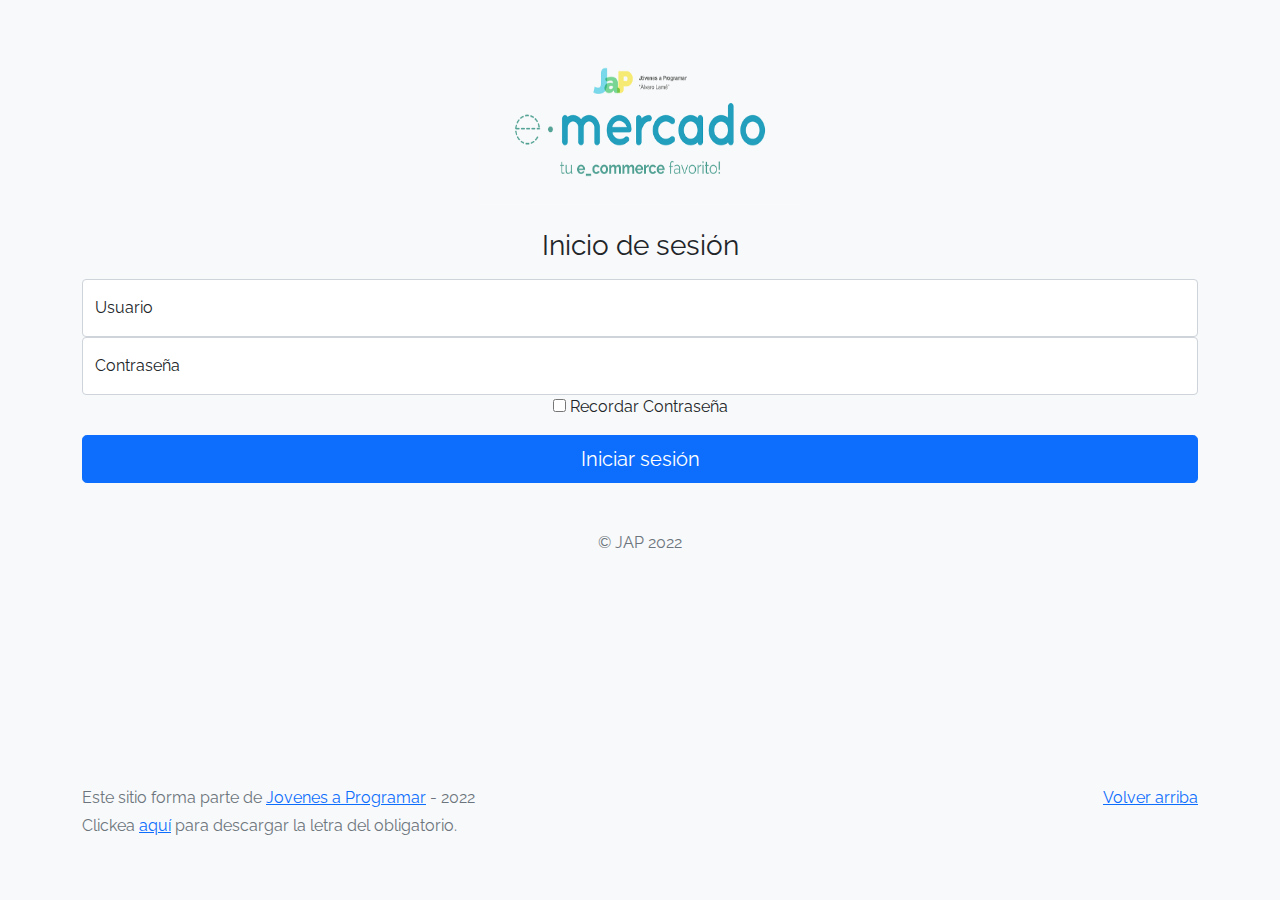
<file: index.html>
<!DOCTYPE html>
<html lang="es">

<head>
  <meta http-equiv="Content-Type" content="text/html; charset=UTF-8">
  <meta name="viewport" content="width=device-width, initial-scale=1, shrink-to-fit=no">
  <title>eMercado - Todo lo que busques está aquí</title>

  <link href="https://fonts.googleapis.com/css?family=Raleway:300,300i,400,400i,700,700i,900,900i" rel="stylesheet">
  <link href="css/bootstrap.min.css" rel="stylesheet">
  <link href="css/styles.css" rel="stylesheet">
  <style>
    body {
      background-color: rgb(248, 249, 250);
    }
  </style>
</head>

<body>
  <main class="mt-5">

    <div class="container">
      <form>

        <body >

          <main class="form-signin text-center">
            <form>
              <img class="mb-4" src="img/login.png" alt="" width="322" height="157">
              <h1 class="h3 mb-3 fw-normal">Inicio de sesión</h1>

              <div class="form-floating">
                <input type="email" class="form-control"  id="loginUsuario" placeholder="email@ejemplo.com">
                <label>Usuario</label>
              </div>
              <div class="form-floating">
                <input type="password" class="form-control" id="loginContraseña" placeholder="Contraseña">
                <label>Contraseña</label>
              </div>

              <div class="checkbox mb-3">
                <label>
                  <input type="checkbox" value="recordar"> Recordar Contraseña
                </label>
              </div>
              <button class="w-100 btn btn-lg btn-primary" id="iniciarSesion" type="button">Iniciar sesión</button>
              <p class="mt-5 mb-3 text-muted">© JAP 2022</p>
            </form>
          </main>





        </body>

      </form>

    </div>
  </main>
  <footer class="text-muted">
    <div class="container">
      <p class="float-end">
        <a href="#">Volver arriba</a>
      </p>
      <p>Este sitio forma parte de <a href="https://jovenesaprogramar.edu.uy/" target="_blank">Jovenes a Programar</a> -
        2022</p>
      <p>Clickea <a target="_blank" href="Letra.pdf">aquí</a> para descargar la letra del obligatorio.</p>
    </div>
  </footer>
  <script src="js/login.js"></script>
</body>

</html>
</file>
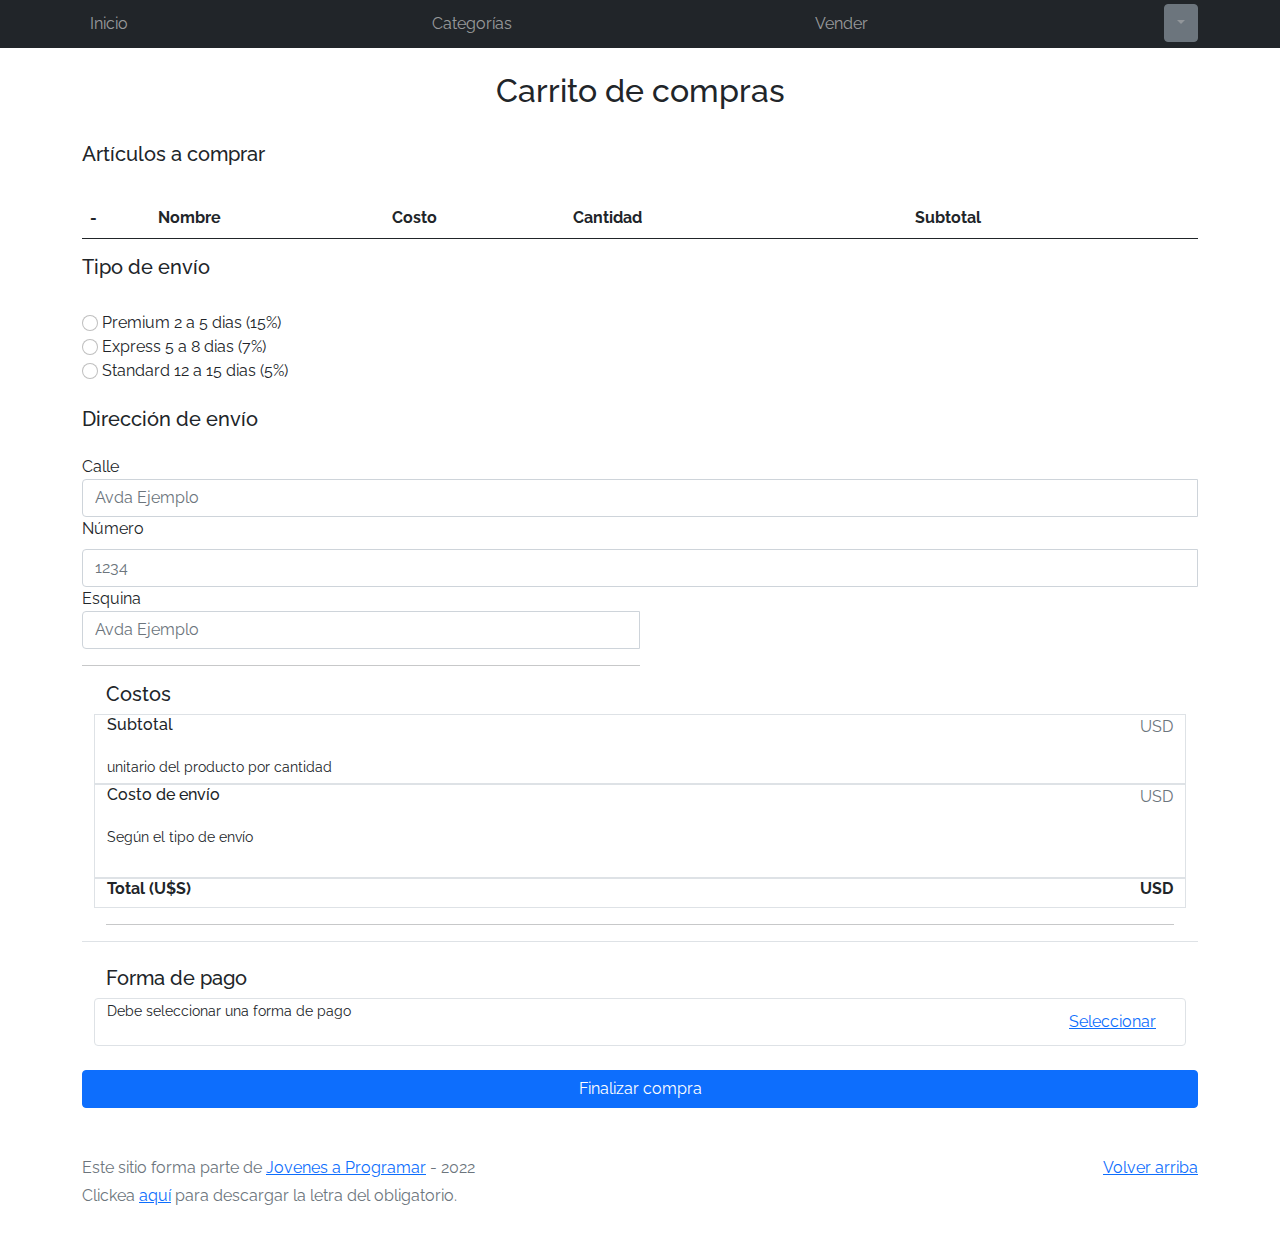
<file: cart.html>
<!DOCTYPE html>
<html lang="es">

<head>
  <meta http-equiv="Content-Type" content="text/html; charset=UTF-8">
  <meta name="viewport" content="width=device-width, initial-scale=1, shrink-to-fit=no">
  <title>eMercado - Todo lo que busques está aquí</title>
  <link href="https://fonts.googleapis.com/css?family=Raleway:300,300i,400,400i,700,700i,900,900i" rel="stylesheet">
  <link href="css/bootstrap.min.css" rel="stylesheet">
  <link href="css/font-awesome.min.css" rel="stylesheet">
  <link href="css/styles.css" rel="stylesheet">
</head>

<body>
  <nav class="navbar navbar-expand-lg navbar-dark bg-dark p-1">
    <div class="container">
      <button class="navbar-toggler" type="button" data-bs-toggle="collapse" data-bs-target="#navbarNav"
        aria-controls="navbarNav" aria-expanded="false" aria-label="Toggle navigation">
        <span class="navbar-toggler-icon"></span>
      </button>
      <div class="collapse navbar-collapse" id="navbarNav">
        <ul class="navbar-nav w-100 justify-content-between">
          <li class="nav-item">
            <a class="nav-link" href="portada.html">Inicio</a>
          </li>
          <li class="nav-item">
            <a class="nav-link" href="categories.html">Categorías</a>
          </li>
          <li class="nav-item">
            <a class="nav-link" href="sell.html">Vender</a>
          </li>
          <div class="dropdown">
            <button class="btn btn-secondary dropdown-toggle" type="button" id="userName" data-bs-toggle="dropdown"
              aria-expanded="false">

            </button>
            <ul class="dropdown-menu" aria-labelledby="dropdownMenuButton1">
              <li><a class="dropdown-item" href="cart.html">Mi carrito </a></li>
              <li><a class="dropdown-item" id="perfil" >Mi perfil</a></li>
              <li><a class="dropdown-item" id="cerrarSesion">Cerrar sesión</a></li>
            </ul>
          </div>
          </li>
        </ul>
      </div>
    </div>
  </nav>
  <main>
    <div class="container text-center"><br>
      <h2 class="">Carrito de compras</h2><br>
    </div>

    <div class="container">
      <h5>Artículos a comprar</h5><br>
      <table class="table">
        <thead>
          <tr>
            <th scope="col">-</th>
            <th scope="col">Nombre</th>
            <th scope="col">Costo</th>
            <th scope="col">Cantidad</th>
            <th scope="col" class="moneda"></th>
            <th scope="col">Subtotal</th>
            <th scope="col"></th>
          </tr>
        </thead>
        <tbody id="bodyTabla">
          <!--  <tr>
            <th scope="row">1</th>
            <td>Mark</td>
            <td>Otto</td>
            <td>@mdo</td>
            <td>@mdo</td>
          </tr>                   Ejemplo de tabla de bootstrap para llenar campos con JS-->
        </tbody>
      </table>
          <div id="alertas"></div> <!-- para poner las alertas -->
    </div>
  </div>
    <div class="container">
    <h5>Tipo de envío</h5><br>
      <form class="needs-validation" novalidate id="tipoenvio">
        <div class="form-group  has-validation">
    <input class="form-check-input" type="radio" name="tipodeenvio"  id="premium" value="premium" required>
      Premium 2 a 5 dias (15%) <br>
    <input class="form-check-input" type="radio" name="tipodeenvio" id="express" value="express"> 
     Express 5 a 8 dias (7%) <br>
    <input class="form-check-input" type="radio" name="tipodeenvio"  id="standard" value="standard"> 
    Standard 12 a 15 dias (5%)
      </div>
  </form>
    <br>
  </div>
  <div class="container">
    <h5>Dirección de envío</h5>
    <form action="#" method="get" id="formulario" class="row mt-4  needs-validation" novalidate>
      <div class="form-row">
        <label for="inputcalle">Calle</label>
        <div class="form-group col-md-6 input-group has-validation">
         
          <input type="text" id="calle" class="form-control" name="envio" placeholder="Avda Ejemplo" required>
          <div class="invalid-feedback">
            El campo no puede estar vacio
          </div>
          <div class="valid-feedback">
             Ok
          </div>
        </div>
        <div>
          <label for="inputnumero" class="form-label">Número</label>
        <div class="form-group col-md-6 input-group has-validation">
          <input type="text" id="numero" class="form-control" name="envio" placeholder="1234" required>
          <div class="invalid-feedback">
            El campo no puede estar vacio
          </div>
          <div class="valid-feedback">
             Ok
          </div>
        </div>

      </div>
      <div class="form-group col-md-6">
        <label for="inputnumero">Esquina</label>
        <div class="form-group col-md-6 input-group has-validation">
        <input type="text" class="form-control" placeholder="Avda Ejemplo" required><br>
        <div class="invalid-feedback">
          El campo no puede estar vacio
        </div>
        <div class="valid-feedback">
           Ok
        </div>
      </div>

    </form>
    <hr>
  </div>
  <div class="container">
    <h5>Costos</h5>

    <div class="row border">
      <div class="col">
        <div class="d-flex w-100 justify-content-between">
          <h6 class="mb-1">Subtotal</h6>
          <p id="subtotal" class="text-muted">USD</p>
        </div>
        <p class="mb-1"><small> unitario del producto por cantidad</small><br></p>
      </div>
    </div>
    <div class="row border">
      <div class="col">
        <div class="d-flex w-100 justify-content-between">
          <h6 class="mb-1">Costo de envío</h6>
          <p id="envio" class="text-muted">USD</p>
        </div>
        <p class="mb-1"><small>Según el tipo de envío</small></p><br>
      </div>
    </div>
    <div class="row border">
      <div class="col">
        <div class="d-flex w-100 justify-content-between">
          <h6 class="mb-1"><b>Total (U$S)</b></h6>
          <h6 id="totaltotal" class="text"><b>USD</b><br></h6>
        </div>


      </div>
    </div>
    <hr>


  </div>



    <div class="container border-top" id="infoPago">
      <br>
      <h5>Forma de pago</h5>
      <div class="row border rounded">
        <div class="col">
          <button type="button" class="m-1 btn btn-link float-end"
          data-bs-toggle="modal" data-bs-target="#metodopago">Seleccionar</button>
          <p class="mb-1" id="seleccionar"><small>Debe seleccionar una forma de pago</small></p>
        </div>
      </div>
      <br>

      <div class="modal fade" tabindex="-1" role="dialog" id="metodopago">
        <div class="modal-dialog" role="document">
          <div class="modal-content">
            <div class="modal-header">
              <h5 class="modal-title">Formas de pago</h5>
            </div>
            <div class="modal-body">
              <div class="container">
                <div class="custom-control custom-radio border-top">
                  <input id="tarjeta" name="ship" type="radio" class="custom-control-input" checked="true" >
                  <strong><label class="custom-control-label" for="tarjeta">Tarjeta de crédito</label></strong>
                  <form>
                    <div class="row">
                      <div class="col-6 col-sm-6">
                        <label for="recipient-name" class="col-form-label">Número de tarjeta</label>
                        <input  required type="text" class="form-control" id="numeroTarjeta">
                      </div>
                      <div class="col-6 col-sm-3">
                        <label for="recipient-name" class="col-form-label">Cod. seg</label>
                        <input required type="text" class="form-control" id="codigo">
                      </div>
                    </div>
                    <div class="col-6 col-sm-3">
                      <label for="recipient-name" class="col-form-label">Vencimiento (MM/AA)</label>
                      <input required type="text" class="form-control" id="vencimiento">
                    </div>
                  </form>
                </div>
                <br>
                <div class="custom-control custom-radio border-top">
                  <input  id="transferencia" name="ship" type="radio" class="custom-control-input" >
                  <strong><label class="custom-control-label" for="transferencia">Transferencia
                      Bancaria</label></strong>
                </div>
                <div class="row">
                  <div class="col-6 col-sm-6">
                    <label for="recipient-name" class="col-form-label" >Número de cuenta</label>
                    <input required type="text" class="form-control" id="numeroCuenta1">
                  </div>
                </div>
              </div>
            </div>
            <div class="modal-footer">
              <button type="button" id="closeModal" class="btn btn-primary" data-bs-dismiss="modal">Cerrar</button>
            </div>
          </div>
        </div>

       

      </div>
    </div>
 
      <div class="d-grid gap-2">
        <button form="formulario"  class="btn btn-primary" id="finalizar" type="submit">Finalizar compra</button>
        
      </div>
  

    
    



  




  </main>
  <footer class="text-muted">
    <div class="container">
      <p class="float-end">
        <a href="#">Volver arriba</a>
      </p>
      <p>Este sitio forma parte de <a href="https://jovenesaprogramar.edu.uy/" target="_blank">Jovenes a Programar</a> -
        2022</p>
      <p>Clickea <a target="_blank" href="Letra.pdf">aquí</a> para descargar la letra del obligatorio.</p>
    </div>
  </footer>
  <div id="spinner-wrapper">
    <div class="lds-ring">
      <div></div>
      <div></div>
      <div></div>
      <div></div>
    </div>
  </div>
  <script src="js/bootstrap.bundle.min.js"></script>
  <script src="js/init.js"></script>
  <script src="js/cart.js"></script>
</body>

</html>
</file>
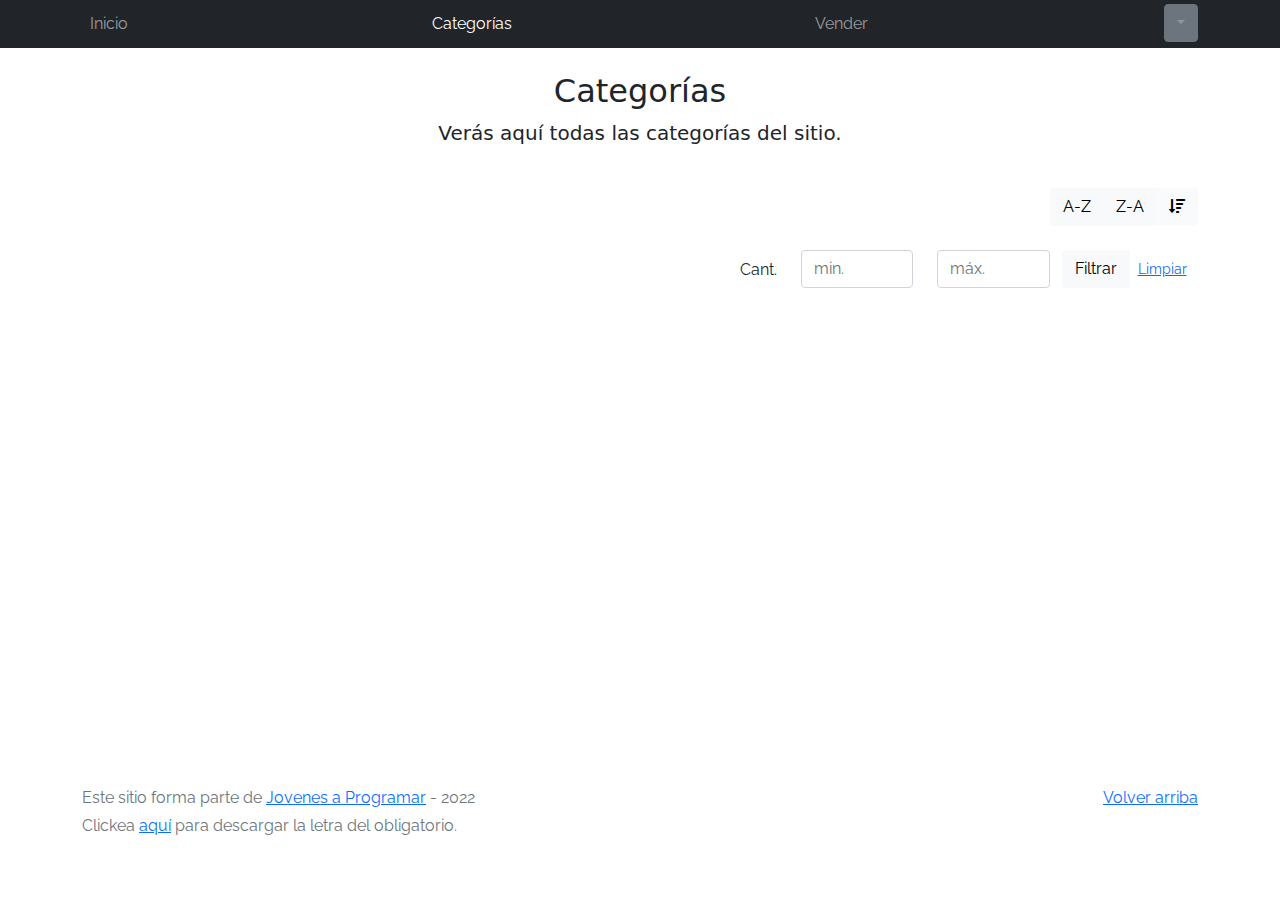
<file: categories.html>
<!DOCTYPE html>
<html lang="es">

<head>
  <meta http-equiv="Content-Type" content="text/html; charset=UTF-8">
  <meta name="viewport" content="width=device-width, initial-scale=1, shrink-to-fit=no">
  <title>eMercado - Todo lo que busques está aquí</title>

  <link href="https://fonts.googleapis.com/css?family=Raleway:300,300i,400,400i,700,700i,900,900i" rel="stylesheet">
  <link href="css/font-awesome.min.css" rel="stylesheet">
  <link href="css/bootstrap.min.css" rel="stylesheet">
  <link href="css/styles.css" rel="stylesheet">
</head>

<body>
  <nav class="navbar navbar-expand-lg navbar-dark bg-dark p-1">
    <div class="container">
      <button class="navbar-toggler" type="button" data-bs-toggle="collapse" data-bs-target="#navbarNav"
        aria-controls="navbarNav" aria-expanded="false" aria-label="Toggle navigation">
        <span class="navbar-toggler-icon"></span>
      </button>
      <div class="collapse navbar-collapse" id="navbarNav">
        <ul class="navbar-nav w-100 justify-content-between">
          <li class="nav-item">
            <a class="nav-link" href="portada.html">Inicio</a>
          </li>
          <li class="nav-item">
            <a class="nav-link active" href="categories.html">Categorías</a>
          </li>
          <li class="nav-item">
            <a class="nav-link" href="sell.html">Vender</a>
          </li>
          <li class="nav-item">
            <div class="dropdown" >
              <button class="btn btn-secondary dropdown-toggle" type="button"id="userName"  data-bs-toggle="dropdown" aria-expanded="false">
                
              </button>
              <ul class="dropdown-menu" aria-labelledby="dropdownMenuButton1">
                <li><a class="dropdown-item" href="cart.html">Mi carrito </a></li>
                <li><a class="dropdown-item" id="perfil" href="my-profile.html"  >Mi perfil</a></li>
                <li><a class="dropdown-item" id="cerrarSesion">Cerrar sesión</a></li>
              </ul>
            </div>
          </li>
        </ul>
      </div>
    </div>
  </nav>
  <main class="pb-5">
    <div class="text-center p-4">
      <h2>Categorías</h2>
      <p class="lead">Verás aquí todas las categorías del sitio.</p>
    </div>
    <div class="container">
      <div class="row">
        <div class="col text-end">
          <div class="btn-group btn-group-toggle mb-4" data-bs-toggle="buttons">
            <input type="radio" class="btn-check" name="options" id="sortAsc">
            <label class="btn btn-light" for="sortAsc">A-Z</label>
            <input type="radio" class="btn-check" name="options" id="sortDesc">
            <label class="btn btn-light" for="sortDesc">Z-A</label>
            <input type="radio" class="btn-check" name="options" id="sortByCount" checked>
            <label class="btn btn-light" for="sortByCount"><i class="fas fa-sort-amount-down mr-1"></i></label>
          </div>
        </div>
      </div>
      <div class="row">
        <div class="col-lg-6 offset-lg-6 col-md-12 mb-1 container">
          <div class="row container p-0 m-0">
            <div class="col">
              <p class="font-weight-normal text-end my-2">Cant.</p>
            </div>
            <div class="col">
              <input class="form-control" type="number" placeholder="min." id="rangeFilterCountMin">
            </div>
            <div class="col">
              <input class="form-control" type="number" placeholder="máx." id="rangeFilterCountMax">
            </div>
            <div class="col-3 p-0">
              <div class="btn-group" role="group">
                <button class="btn btn-light btn-block" id="rangeFilterCount">Filtrar</button>
                <button class="btn btn-link btn-sm" id="clearRangeFilter">Limpiar</button>
              </div>
            </div>
          </div>
        </div>
      </div>
      <div class="row">
        <div class="list-group" id="cat-list-container">
        </div>
      </div>
    </div>
  </main>
  <footer class="text-muted">
    <div class="container">
      <p class="float-end">
        <a href="#">Volver arriba</a>
      </p>
      <p>Este sitio forma parte de <a href="https://jovenesaprogramar.edu.uy/" target="_blank">Jovenes a Programar</a> -
        2022</p>
      <p>Clickea <a target="_blank" href="Letra.pdf">aquí</a> para descargar la letra del obligatorio.</p>
    </div>
  </footer>
  <div id="spinner-wrapper">
    <div class="lds-ring">
      <div></div>
      <div></div>
      <div></div>
      <div></div>
    </div>
  </div>
  <script src="js/bootstrap.bundle.min.js"></script>
  <script src="js/init.js"></script>
  <script src="js/categories.js"></script>
</body>

</html>
</file>
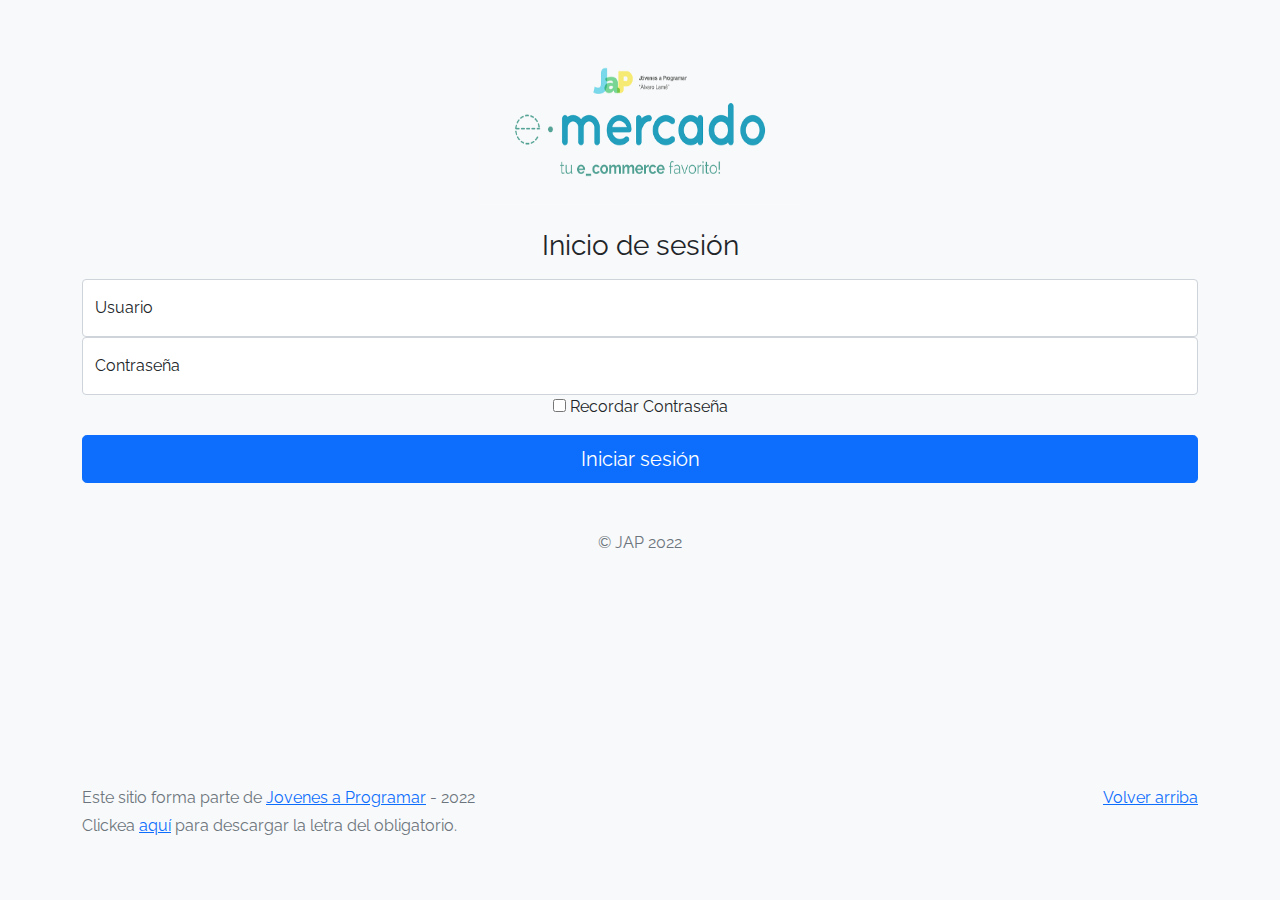
<file: my-profile.html>
<!DOCTYPE html>
<html lang="es">

<head>
  <meta http-equiv="Content-Type" content="text/html; charset=UTF-8">
  <meta name="viewport" content="width=device-width, initial-scale=1, shrink-to-fit=no">
  <title>eMercado - Todo lo que busques está aquí</title>
  <link href="https://fonts.googleapis.com/css?family=Raleway:300,300i,400,400i,700,700i,900,900i" rel="stylesheet">
  <link href="css/bootstrap.min.css" rel="stylesheet">
  <link href="css/styles.css" rel="stylesheet">
  <style>
    .bd-placeholder-img {
      font-size: 1.125rem;
      text-anchor: middle;
      -webkit-user-select: none;
      -moz-user-select: none;
      -ms-user-select: none;
      user-select: none;
    }

    @media (min-width: 768px) {
      .bd-placeholder-img-lg {
        font-size: 3.5rem;
      }
    }
  </style>
</head>

<body>
  <nav class="navbar navbar-expand-lg navbar-dark bg-dark p-1">
    <div class="container">
      <button class="navbar-toggler" type="button" data-bs-toggle="collapse" data-bs-target="#navbarNav"
        aria-controls="navbarNav" aria-expanded="false" aria-label="Toggle navigation">
        <span class="navbar-toggler-icon"></span>
      </button>
      <div class="collapse navbar-collapse" id="navbarNav">
        <ul class="navbar-nav w-100 justify-content-between">
          <li class="nav-item">
            <a class="nav-link" href="portada.html">Inicio</a>
          </li>
          <li class="nav-item">
            <a class="nav-link" href="categories.html">Categorías</a>
          </li>
          <li class="nav-item">
            <a class="nav-link" href="sell.html">Vender</a>
          </li>
          <div class="dropdown">
            <button class="btn btn-secondary dropdown-toggle" type="button" id="userName" data-bs-toggle="dropdown"
              aria-expanded="false">

            </button>
            <ul class="dropdown-menu" aria-labelledby="dropdownMenuButton1">
              <li><a class="dropdown-item" href="cart.html">Mi carrito </a></li>
              <li><a class="dropdown-item" id="perfil" href="my-profile.html" >Mi perfil</a></li>
              <li><a class="dropdown-item" id="cerrarSesion">Cerrar sesión</a></li>
            </ul>
          </div>
          </li>
        </ul>
      </div>
    </div>
  </nav>
  <main>
    <div id="perfilTodo" class="container">
      
    </div>    
  </main>
  <footer class="text-muted">
    <div class="container">
      <p class="float-end">
        <a href="#">Volver arriba</a>
      </p>
      <p>Este sitio forma parte de <a href="https://jovenesaprogramar.edu.uy/" target="_blank">Jovenes a Programar</a> -
        2022</p>
      <p>Clickea <a target="_blank" href="Letra.pdf">aquí</a> para descargar la letra del obligatorio.</p>
    </div>
  </footer>
  <script src="js/bootstrap.bundle.min.js"></script>
  <script src="js/init.js"></script>
  <script src="js/my-profile.js"></script>
</body>

</html>
</file>
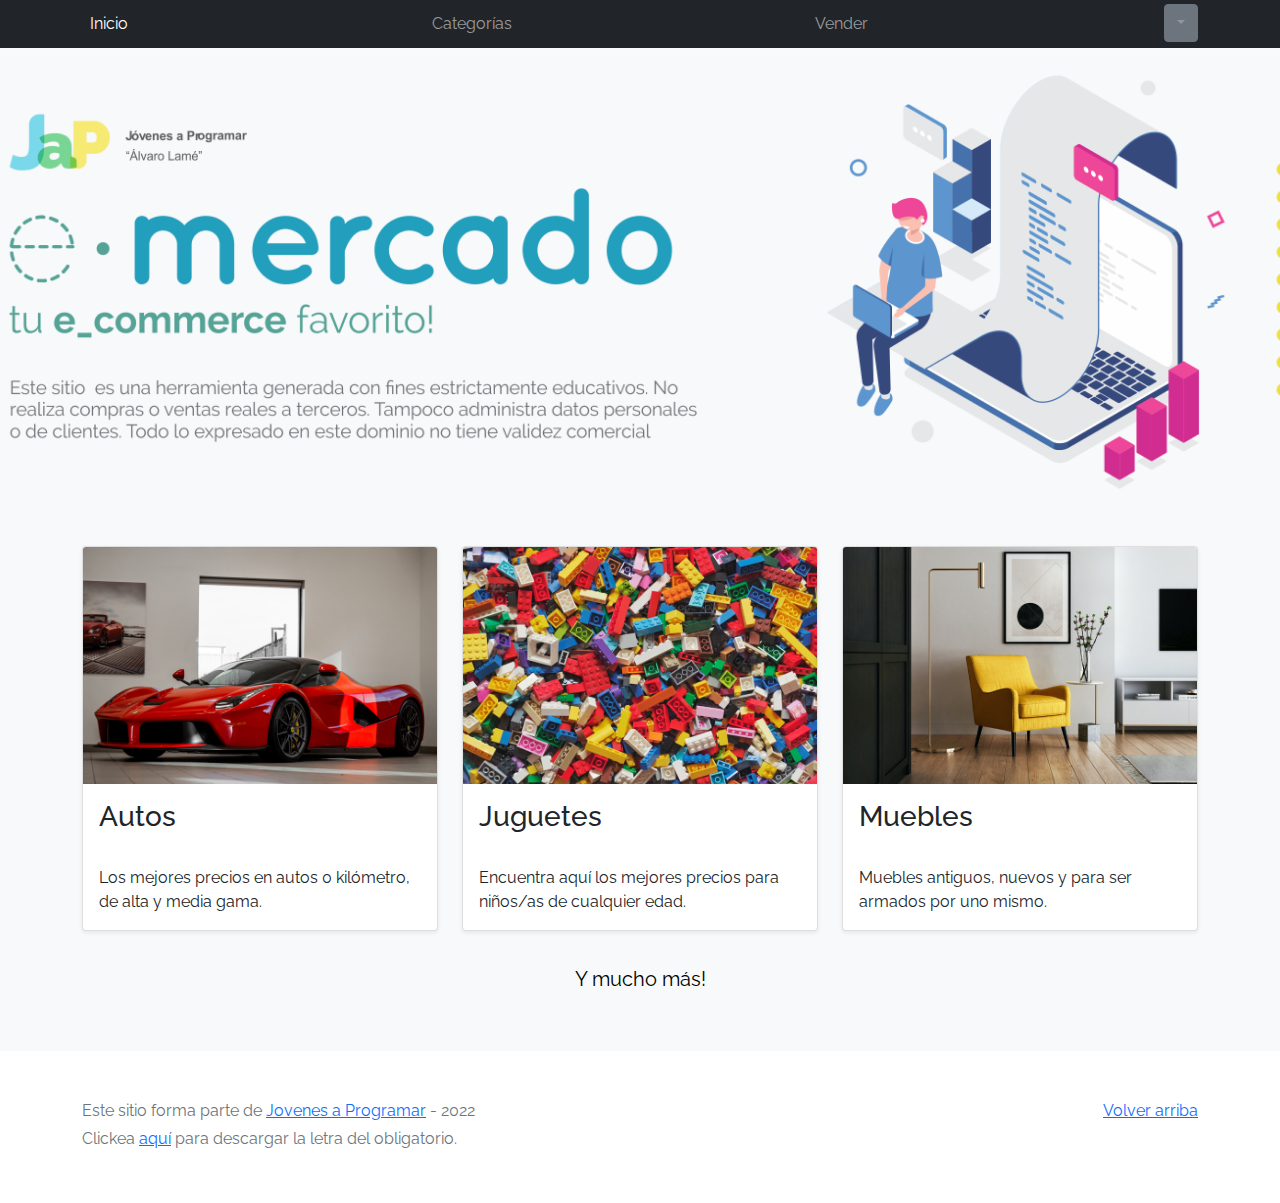
<file: portada.html>
<!DOCTYPE html>
<html lang="es">

<head>
  <meta http-equiv="Content-Type" content="text/html; charset=UTF-8">
  <meta name="viewport" content="width=device-width, initial-scale=1, shrink-to-fit=no">
  <title>eMercado - Todo lo que busques está aquí</title>

  <link href="https://fonts.googleapis.com/css?family=Raleway:300,300i,400,400i,700,700i,900,900i" rel="stylesheet">
  <link href="css/bootstrap.min.css" rel="stylesheet">
  <link href="css/styles.css" rel="stylesheet">
</head>

<body>
  <nav class="navbar navbar-expand-lg navbar-dark bg-dark p-1">
    <div class="container">
      <button class="navbar-toggler" type="button" data-bs-toggle="collapse" data-bs-target="#navbarNav"
        aria-controls="navbarNav" aria-expanded="false" aria-label="Toggle navigation">
        <span class="navbar-toggler-icon"></span>
      </button>
      <div class="collapse navbar-collapse" id="navbarNav">
        <ul class="navbar-nav w-100 justify-content-between">
          <li class="nav-item">
            <a class="nav-link active" href="portada.html">Inicio</a>
          </li>
          <li class="nav-item">
            <a class="nav-link" href="categories.html">Categorías</a>
          </li>
          <li class="nav-item">
            <a class="nav-link" href="sell.html">Vender</a>
          </li>
          <li class="nav-item">
            <div class="dropdown" >
              <button class="btn btn-secondary dropdown-toggle" type="button"id="userName"  data-bs-toggle="dropdown" aria-expanded="false">
                
              </button>
              <ul class="dropdown-menu" aria-labelledby="dropdownMenuButton1">
                <li><a class="dropdown-item" href="cart.html">Mi carrito </a></li>
                <li><a class="dropdown-item" id="perfil" href="my-profile.html" >Mi perfil</a></li>
                <li><a class="dropdown-item" id="cerrarSesion">Cerrar sesión</a></li>
              </ul>
            </div>
          </li>
        </ul>
      </div>
    </div>
  </nav>
  <main>
    <div class="jumbotron text-center"></div>
    <div class="album py-5 bg-light">
      <div class="container">
        <div class="row">
          <div class="col-md-4">
            <div class="card mb-4 shadow-sm custom-card cursor-active" id="autos">
              <img class="bd-placeholder-img card-img-top" src="img/cars_index.jpg"
                alt="Imgagen representativa de la categoría 'Autos'">
              <h3 class="m-3">Autos</h3>
              <div class="card-body">
                <p class="card-text">Los mejores precios en autos 0 kilómetro, de alta y media gama.</p>
              </div>
            </div>
          </div>
          <div class="col-md-4">
            <div class="card mb-4 shadow-sm custom-card cursor-active" id="juguetes">
              <img class="bd-placeholder-img card-img-top" src="img/toys_index.jpg"
                alt="Imgagen representativa de la categoría 'Juguetes'">
              <h3 class="m-3">Juguetes</h3>
              <div class="card-body">
                <p class="card-text">Encuentra aquí los mejores precios para niños/as de cualquier edad.</p>
              </div>
            </div>
          </div>
          <div class="col-md-4">
            <div class="card mb-4 shadow-sm custom-card cursor-active" id="muebles">
              <img class="bd-placeholder-img card-img-top" src="img/furniture_index.jpg"
                alt="Imgagen representativa de la categoría 'Muebles'">
              <h3 class="m-3">Muebles</h3>
              <div class="card-body">
                <p class="card-text">Muebles antiguos, nuevos y para ser armados por uno mismo.</p>
              </div>
            </div>
          </div>
        </div>
        <div class="row">
          <a class="btn btn-light btn-lg btn-block" href="categories.html">Y mucho más!</a>
        </div>
      </div>
    </div>
  </main>
  <footer class="text-muted">
    <div class="container">
      <p class="float-end">
        <a href="#">Volver arriba</a>
      </p>
      <p>Este sitio forma parte de <a href="https://jovenesaprogramar.edu.uy/" target="_blank">Jovenes a Programar</a> -
        2022</p>
      <p>Clickea <a target="_blank" href="Letra.pdf">aquí</a> para descargar la letra del obligatorio.</p>
    </div>
  </footer>
  <script src="js/bootstrap.bundle.min.js"></script>
  <script src="js/index.js"></script>
  <script src="js/init.js"></script>
</body>

</html>
</file>
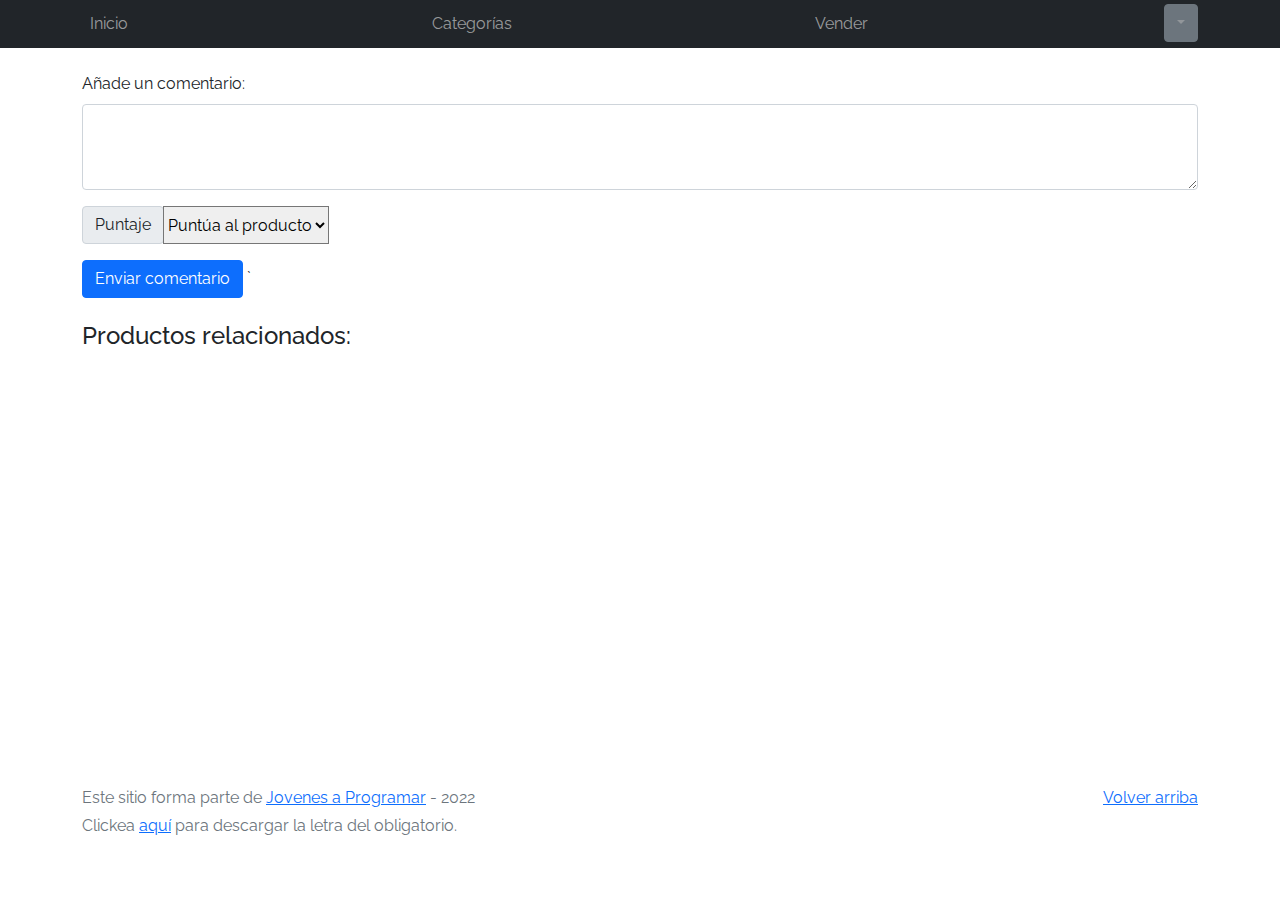
<file: product-info.html>
<!DOCTYPE html>
<html lang="es">

<head>
  <meta  http-equiv="Content-Type" content="text/html; charset=UTF-8">
  <meta name="viewport" content="width=device-width, initial-scale=1, shrink-to-fit=no">
  <title>eMercado - Todo lo que busques está aquí</title>

  <link href="https://fonts.googleapis.com/css?family=Raleway:300,300i,400,400i,700,700i,900,900i" rel="stylesheet">
  <link href="css/font-awesome.min.css" rel="stylesheet">
  <link href="css/bootstrap.min.css" rel="stylesheet">
  <link href="css/styles.css" rel="stylesheet">
</head>

<body>
  <nav class="navbar navbar-expand-lg navbar-dark bg-dark p-1">
    <div class="container">
      <button class="navbar-toggler" type="button" data-bs-toggle="collapse" data-bs-target="#navbarNav"
        aria-controls="navbarNav" aria-expanded="false" aria-label="Toggle navigation">
        <span class="navbar-toggler-icon"></span>
      </button>
      <div class="collapse navbar-collapse" id="navbarNav">
        <ul class="navbar-nav w-100 justify-content-between">
          <li class="nav-item">
            <a class="nav-link" href="portada.html">Inicio</a>
          </li>
          <li class="nav-item">
            <a class="nav-link" href="categories.html">Categorías</a>
          </li>
          <li class="nav-item">
            <a class="nav-link" href="sell.html">Vender</a>
          </li>
          <div class="dropdown" >
            <button class="btn btn-secondary dropdown-toggle" type="button"id="userName"  data-bs-toggle="dropdown" aria-expanded="false">
              
            </button>
            <ul class="dropdown-menu" aria-labelledby="dropdownMenuButton1">
              <li><a class="dropdown-item" href="cart.html">Mi carrito </a></li>
              <li><a class="dropdown-item" id="perfil" href="my-profile.html" >Mi perfil</a></li>
              <li><a class="dropdown-item" id="cerrarSesion">Cerrar sesión</a></li>
            </ul>
          </div>
         
        </ul>
      </div>
    </div>
  </nav>
  <main>
    <div id="info-producto" class="container">
    </div>

    <div class="container text-center">
      <div id="img-producto" class="row align-items-start">
      </div>
    </div>

    <div id="comentarios" class="container">

    </div>
    <div id="comentarios-nuevos" class="container">
      <br>
      <div class="mb-3">
        <label for="exampleFo>rmControlTextarea1" class="form-label">Añade un comentario:</label>
        <textarea class="form-control" id="anadeComentario" id="exampleFormControlTextarea1" rows="3"></textarea>
      </div>
      <div class="input-group mb-3">
        <div class="input-group-prepend">
          <label class="input-group-text" for="inputGroupSelect01">Puntaje</label>
        </div>
        <select class="custom-select  required" id="inputGroupSelect01">
          <option value="0" selected disabled="disabled">Puntúa al producto</option>
          <option value="1">1</option>
          <option value="2">2</option>
          <option value="3">3</option>
          <option value="4">4</option>
          <option value="5">5</option>
        </select>
      </div>
      <button type="button" class="btn btn-primary" id="enviarComentario">Enviar comentario</button>
      `<br><br>
      <div id="info-pRel" class="container">
        <h4>Productos relacionados:</h4>
      </div>

    </div>
  </main>
  <footer class="text-muted">
    <div class="container">
      <p class="float-end">
        <a href="#">Volver arriba</a>
      </p>
      <p>Este sitio forma parte de <a href="https://jovenesaprogramar.edu.uy/" target="_blank">Jovenes a Programar</a> -
        2022</p>
      <p>Clickea <a target="_blank" href="Letra.pdf">aquí</a> para descargar la letra del obligatorio.</p>
    </div>
  </footer>
  <div id="spinner-wrapper">
    <div class="lds-ring">
      <div></div>
      <div></div>
      <div></div>
      <div></div>
    </div>
  </div>


  <link rel="stylesheet" href="https://cdnjs.cloudflare.com/ajax/libs/font-awesome/4.7.0/css/font-awesome.min.css">
  <style>
    .checked {
      color: orange;
    }
  </style>
  </head>

  <body>






    <script src="js/bootstrap.bundle.min.js"></script>
    <script src="js/init.js"></script>
    <script src="js/product-info.js"></script>







  </body>




</html>
</file>
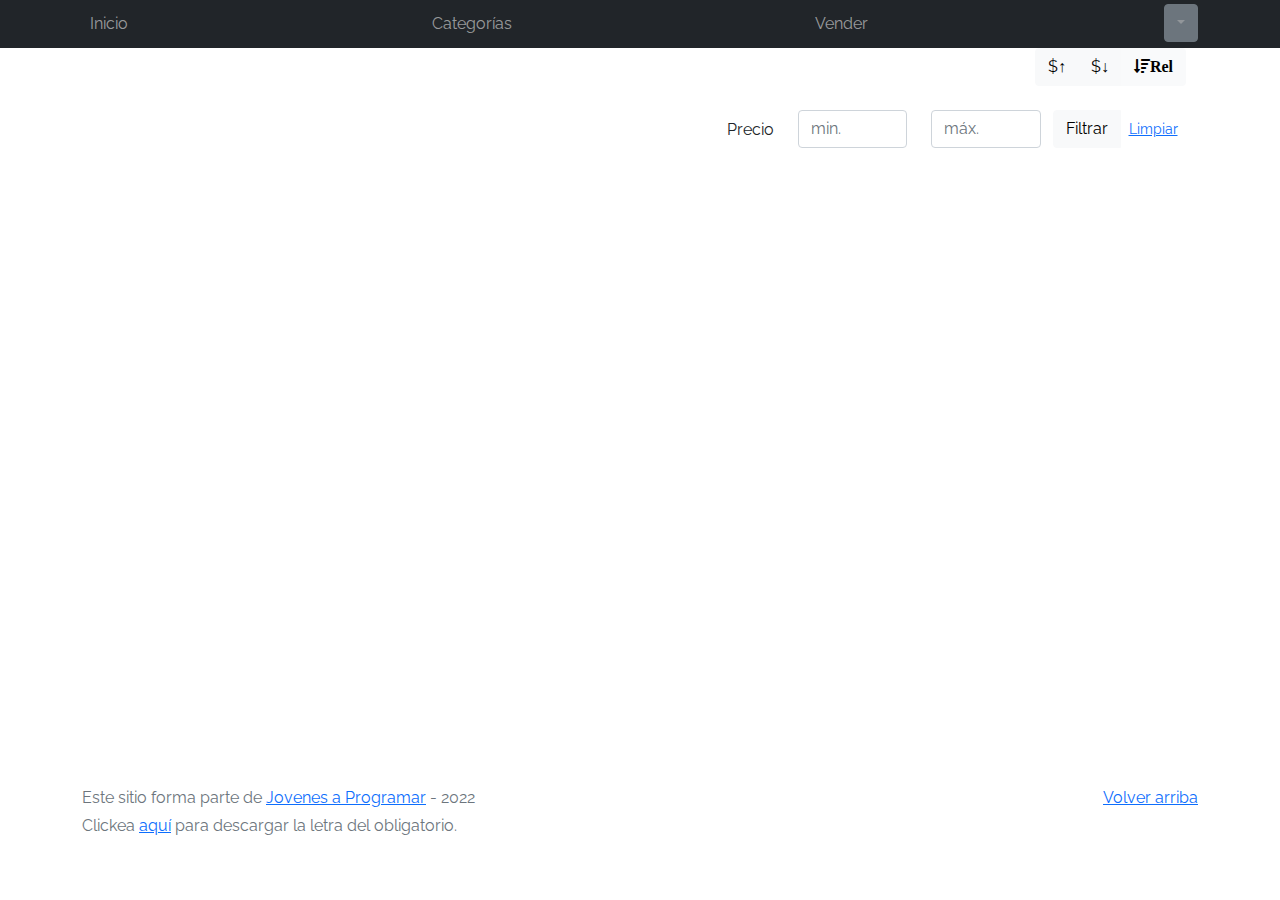
<file: products.html>
<!DOCTYPE html>
<html lang="es">

<head>
  <meta http-equiv="Content-Type" content="text/html; charset=UTF-8">
  <meta name="viewport" content="width=device-width, initial-scale=1, shrink-to-fit=no">
  <title>eMercado - Todo lo que busques está aquí</title>

  <link href="https://fonts.googleapis.com/css?family=Raleway:300,300i,400,400i,700,700i,900,900i" rel="stylesheet">
  <link href="css/font-awesome.min.css" rel="stylesheet">
  <link href="css/bootstrap.min.css" rel="stylesheet">
  <link href="css/styles.css" rel="stylesheet">
</head>

<body>
  <nav class="navbar navbar-expand-lg navbar-dark bg-dark p-1">
    <div class="container">
      <button class="navbar-toggler" type="button" data-bs-toggle="collapse" data-bs-target="#navbarNav"
        aria-controls="navbarNav" aria-expanded="false" aria-label="Toggle navigation">
        <span class="navbar-toggler-icon"></span>
      </button>
      <div class="collapse navbar-collapse" id="navbarNav">
        <ul class="navbar-nav w-100 justify-content-between">
          <li class="nav-item">
            <a class="nav-link" href="portada.html">Inicio</a>
          </li>
          <li class="nav-item">
            <a class="nav-link" href="categories.html">Categorías</a>
          </li>
          <li class="nav-item">
            <a class="nav-link" href="sell.html">Vender</a>
          </li>
          <li class="nav-item">
            <div class="dropdown" >
              <button class="btn btn-secondary dropdown-toggle" type="button"id="userName"  data-bs-toggle="dropdown" aria-expanded="false">
                
              </button>
              <ul class="dropdown-menu" aria-labelledby="dropdownMenuButton1">
                <li><a class="dropdown-item" href="cart.html">Mi carrito </a></li>
                <li><a class="dropdown-item" id="perfil" href="my-profile.html" >Mi perfil</a></li>
                <li><a class="dropdown-item" id="cerrarSesion">Cerrar sesión</a></li>
              </ul>
            </div>
          </li>
        </ul>
      </div>
    </div>
  </nav>
  <main class="pb-5 container">
    <div class="container">
      <div class="row">
        <div class="col text-end">
          <div class="btn-group btn-group-toggle mb-4" data-bs-toggle="buttons">
            <input type="radio" class="btn-check" name="options" id="sortAsc">
            <label class="btn btn-light" for="sortAsc" id="precioAsc">$↑</label>
            <input type="radio" class="btn-check" name="options" id="sortDesc">
            <label class="btn btn-light" for="sortDesc" id="precioDesc">$↓</label>
            <input type="radio" class="btn-check" name="options" id="sortByCount" checked>
            <label class="btn btn-light" id="relboton" for="sortByCount"><i class="fas fa-sort-amount-down mr-1">Rel</i></label>
          </div>
        </div>
      </div>  
      <div class="row">
        <div class="col-lg-6 offset-lg-6 col-md-12 mb-1 container">
          <div class="row container p-0 m-0">
            <div class="col">
              <p class="font-weight-normal text-end my-2">Precio</p>
            </div>
            <div class="col">
              <input class="form-control" type="number" placeholder="min." id="rangeFilterPrecioMin">
            </div>
            <div class="col">
              <input class="form-control" type="number" placeholder="máx." id="rangeFilterPrecioMax">
            </div>
            <div class="col-3 p-0">
              <div class="btn-group" role="group">
                <button class="btn btn-light btn-block" id="rangeFilter">Filtrar</button>
                <button class="btn btn-link btn-sm" id="clearRangeFilter">Limpiar</button>
              </div>
            </div>
          </div>
        </div>
      </div>
    <div class="container">
      <div class="list-group" id="productos-list">
      </div>
    </div>
  </main>
  <footer class="text-muted">
    <div class="container">
      <p class="float-end">
        <a href="#">Volver arriba</a>
      </p>
      <p>Este sitio forma parte de <a href="https://jovenesaprogramar.edu.uy/" target="_blank">Jovenes a Programar</a> -
        2022</p>
      <p>Clickea <a target="_blank" href="Letra.pdf">aquí</a> para descargar la letra del obligatorio.</p>
    </div>
  </footer>
  <div id="spinner-wrapper">
    <div class="lds-ring">
      <div></div>
      <div></div>
      <div></div>
      <div></div>
    </div>
  </div>
  <script src="js/bootstrap.bundle.min.js"></script>
  <script src="js/init.js"></script>
  <script src="js/products.js"></script>
</body>

</html>
</file>
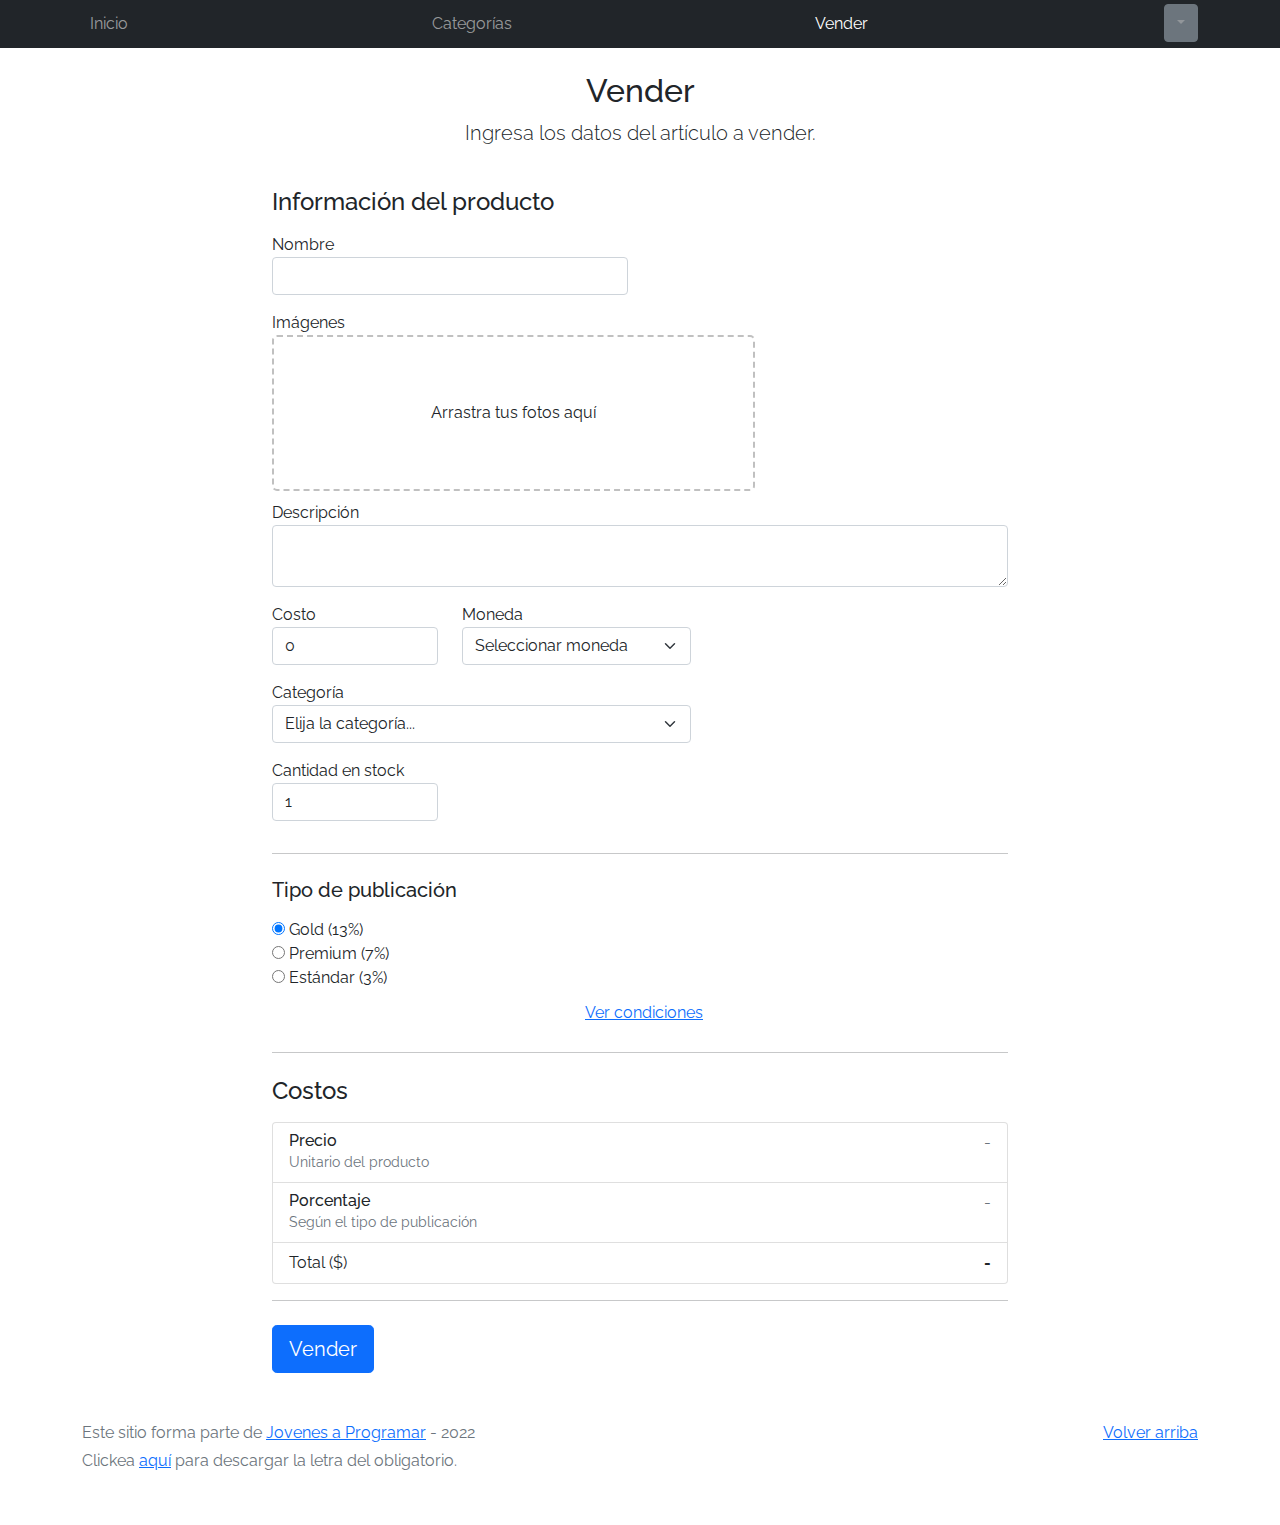
<file: sell.html>
<!DOCTYPE html>
<html lang="es">

<head>
  <meta http-equiv="Content-Type" content="text/html; charset=UTF-8">
  <meta name="viewport" content="width=device-width, initial-scale=1, shrink-to-fit=no">
  <title>eMercado - Todo lo que busques está aquí</title>
  <link href="https://fonts.googleapis.com/css?family=Raleway:300,300i,400,400i,700,700i,900,900i" rel="stylesheet">
  <link href="css/bootstrap.min.css" rel="stylesheet">
  <link href="css/dropzone.css" rel="stylesheet">
  <link href="css/styles.css" rel="stylesheet">
</head>

<body>
  <nav class="navbar navbar-expand-lg navbar-dark bg-dark p-1">
    <div class="container">
      <button class="navbar-toggler" type="button" data-bs-toggle="collapse" data-bs-target="#navbarNav"
        aria-controls="navbarNav" aria-expanded="false" aria-label="Toggle navigation">
        <span class="navbar-toggler-icon"></span>
      </button>
      <div class="collapse navbar-collapse" id="navbarNav">
        <ul class="navbar-nav w-100 justify-content-between">
          <li class="nav-item">
            <a class="nav-link" href="portada.html">Inicio</a>
          </li>
          <li class="nav-item">
            <a class="nav-link" href="categories.html">Categorías</a>
          </li>
          <li class="nav-item">
            <a class="nav-link active" href="sell.html">Vender</a>
          </li>
          <li class="nav-item">
            <div class="dropdown" >
              <button class="btn btn-secondary dropdown-toggle" type="button"id="userName"  data-bs-toggle="dropdown" aria-expanded="false">
                
              </button>
              <ul class="dropdown-menu" aria-labelledby="dropdownMenuButton1">
                <li><a class="dropdown-item" href="cart.html">Mi carrito </a></li>
                <li><a class="dropdown-item" id="perfil" href="my-profile.html">Mi perfil</a></li>
                <li><a class="dropdown-item" id="cerrarSesion">Cerrar sesión</a></li>
              </ul>
            </div>
          </li>
        </ul>
      </div>
    </div>
  </nav>
  <div class="container">
    <div class="text-center p-4">
      <h2>Vender</h2>
      <p class="lead">Ingresa los datos del artículo a vender.</p>
    </div>
    <div class="row justify-content-md-center">
      <div class="col-md-8 order-md-1">
        <h4 class="mb-3">Información del producto</h4>
        <form class="needs-validation" id="sell-info">
          <div class="row">
            <div class="col-md-6 mb-3">
              <label for="productName">Nombre</label>
              <input type="text" class="form-control" id="productName" value="" name="productName">
              <div class="invalid-feedback">
                Ingresa un nombre
              </div>
            </div>
          </div>
          <div class="row">
            <div class="col-md-8 order-md-1">
              <label>Imágenes</label>
              <div class="needsclick dz-clickable" id="file-upload">
                <div class="dz-message needsclick">
                  Arrastra tus fotos aquí<br>
                </div>
              </div>
            </div>
          </div>
          <div class="row">
            <div class="col-md-12 mb-3">
              <label for="productDescription">Descripción</label>
              <textarea name="productDescription" class="form-control" id="productDescription"></textarea>
            </div>
          </div>
          <div class="row">
            <div class="col-md-3 mb-3">
              <label for="productCostInput">Costo</label>
              <input type="number" name="productCostInput" class="form-control" id="productCostInput" placeholder="" required="" value="0"
                min="0">
              <div class="invalid-feedback">
                El costo debe ser mayor que 0.
              </div>
            </div>
            <div class="col-md-4 mb-3">
              <label for="productCurrency">Moneda</label>
              <select name="productCurrency" class="form-select custom-select d-block w-100" id="productCurrency" required>
                <option value="" hidden selected>Seleccionar moneda</option>
                <option>Pesos Uruguayos (UYU)</option>
                <option>Dólares (USD)</option>
              </select>
              <div class="invalid-feedback">
                Ingresa una categoría válida.
              </div>
            </div>
          </div>
          <div class="row">
            <div class="col-md-7 mb-3">
              <label for="productCategory">Categoría</label>
              <select name="productCategory" class="custom-select form-select d-block w-100" id="productCategory">
                <option value="">Elija la categoría...</option>
                <option>Autos</option>
                <option>Juguetes</option>
                <option>Muebles</option>
                <option>Herramientas</option>
                <option>Computadoras</option>
                <option>Vestimenta</option>
              </select>
              <div class="invalid-feedback">
                Por favor ingresa una categoría válida.
              </div>
            </div>
          </div>
          <div class="row">
            <div class="col-md-3 mb-3">
              <label for="productCountInput">Cantidad en stock</label>
              <input type="number" name="productCountInput" class="form-control" id="productCountInput"  required value="1"
                min="0">
              <div class="invalid-feedback">
                La cantidad es requerida.
              </div>
            </div>
          </div>
          <hr class="mb-4">
          <h5 class="mb-3">Tipo de publicación</h5>
          <div class="d-block my-3">
            <div class="custom-control custom-radio">
              <input id="goldradio" name="publicationType" type="radio" class="custom-control-input" checked=""
                required="">
              <label class="custom-control-label" for="goldradio">Gold (13%)</label>
            </div>
            <div class="custom-control custom-radio">
              <input id="premiumradio" name="publicationType" type="radio" class="custom-control-input" required="">
              <label class="custom-control-label" for="premiumradio">Premium (7%)</label>
            </div>
            <div class="custom-control custom-radio">
              <input id="standardradio" name="publicationType" type="radio" class="custom-control-input" required="">
              <label class="custom-control-label" for="standardradio">Estándar (3%)</label>
            </div>
            <div class="row">
              <button type="button" class="m-1 btn btn-link" data-bs-toggle="modal"
                data-bs-target="#contidionsModal">Ver
                condiciones</button>
            </div>
          </div>
          <hr class="mb-4">
          <h4 class="mb-3">Costos</h4>
          <ul class="list-group mb-3">
            <li class="list-group-item d-flex justify-content-between lh-condensed">
              <div>
                <h6 class="my-0">Precio</h6>
                <small class="text-muted">Unitario del producto</small>
              </div>
              <span class="text-muted" id="productCostText">-</span>
            </li>
            <li class="list-group-item d-flex justify-content-between lh-condensed">
              <div>
                <h6 class="my-0">Porcentaje</h6>
                <small class="text-muted">Según el tipo de publicación</small>
              </div>
              <span class="text-muted" id="comissionText">-</span>
            </li>
            <li class="list-group-item d-flex justify-content-between">
              <span>Total ($)</span>
              <strong id="totalCostText">-</strong>
            </li>
          </ul>
          <hr class="mb-4">
          <button class="btn btn-primary btn-lg" type="submit">Vender</button>
        </form>
      </div>
    </div>
  </div>
  <footer class="text-muted">
    <div class="container">
      <p class="float-end">
        <a href="#">Volver arriba</a>
      </p>
      <p>Este sitio forma parte de <a href="https://jovenesaprogramar.edu.uy/" target="_blank">Jovenes a Programar</a> -
        2022</p>
      <p>Clickea <a target="_blank" href="Letra.pdf">aquí</a> para descargar la letra del obligatorio.</p>
    </div>
  </footer>

  <div class="alert alert-primary-dismissible fade" id="alertResult" role="alert">
    <span id="resultSpan"></span>
  </div>

  <div class="modal fade" tabindex="-1" role="dialog" id="contidionsModal">
    <div class="modal-dialog" role="document">
      <div class="modal-content">
        <div class="modal-header">
          <h5 class="modal-title">Condiciones de publicación</h5>
        </div>
        <div class="modal-body">
          <div class="container">
            <div class="row">
              <h5 class="text-warning">Gold (13%)</h5>
              <p class="muted text-justify">Tu producto se verá de forma promocionada en portada, además de las
                condiciones de Premium y Estándar.</p>
            </div>
            <hr>
            <div class="row">
              <h5 class="text-primary">Premium (7%)</h5>
              <p class="muted text-justify">Se mostrará el producto en los primeros lugares de resultados de búsqueda,
                así cómo cuando se ingrese a la categoría que pertenezca.</p>
            </div>
            <hr>
            <div class="row">
              <h5 class="text-secondary">Estándar (3%)</h5>
              <p class="muted text-justify">El producto se listará en la categoría correspondiente, así como en los
                resultados de búsquedas que coincidan con las palabras claves en el nombre.</p>
            </div>
          </div>
        </div>
        <div class="modal-footer">
          <button type="button" class="btn btn-primary" data-bs-dismiss="modal">Cerrar</button>
        </div>
      </div>
    </div>
  </div>
  <div id="spinner-wrapper">
    <div class="lds-ring">
      <div></div>
      <div></div>
      <div></div>
      <div></div>
    </div>
  </div>
  <script src="js/bootstrap.bundle.min.js"></script>
  <script src="js/dropzone.js"></script>
  <script src="js/init.js"></script>
  <script src="js/sell.js"></script>
</body>

</html>
</file>
<file: css/styles.css>
.jumbotron,
.card-body,
.container,
.site-header {
  font-family: 'Raleway', serif !important;
}

.jumbotron .display-4 {
  font-weight: bold;
}

nav a {
  text-decoration: none;
}

.bd-placeholder-img {
  font-size: 1.125rem;
  text-anchor: middle;
  -webkit-user-select: none;
  -moz-user-select: none;
  -ms-user-select: none;
  user-select: none;
}

@media (min-width: 768px) {
  .bd-placeholder-img-lg {
    font-size: 3.5rem;
  }
}

.jumbotron {
  height: 50vh;
  padding: 5em inherit;
  margin-bottom: 0;
  background-color: #53C0FB;
  background: url('../img/cover_back.png');
  background-size: cover;
  background-position: center;
  background-repeat: no-repeat;
  color: black;
  font-weight: bold;
}

@media (min-width: 768px) {
  .jumbotron {
    padding-top: 6rem;
    padding-bottom: 6rem;
  }
}

.jumbotron p:last-child {
  margin-bottom: 0;
}

.jumbotron-heading {
  font-weight: 300;
}

.jumbotron .container {
  max-width: 40rem;
  background-color: rgba(255, 255, 255, 0.5);
  border-radius: 10px;
  text-shadow: 1px 1px 2px grey;
}

.jumbotron .lead {
  font-size: 38px;
}

footer {
  padding-top: 3rem;
  padding-bottom: 3rem;
}

footer p {
  margin-bottom: .25rem;
}

.site-header a {
  color: white;
  transition: ease-in-out color .15s;
}

.site-header .dropdown-menu a {
  color: black;
}

.dropzone {
  border: 2px dashed #0087F7;
  border-radius: 5px;
  background: white;
}

.img-fit {
  max-height: 100%;
}

.alert {
  position: fixed;
  top: 80px;
  width: 50%;
  left: 50%;
  transform: translate(-50%, 0);
}

.lds-ring {
  display: inline-block;
  position: relative;
  width: 64px;
  height: 64px;
  top: 50%;
  left: 50%;
}

.cursor-active {
  cursor: pointer;
}

.left {
  float: left;
  padding: 4px;
  background-color: rgba(255, 255, 255, 0.5);
}

.lds-ring div {
  box-sizing: border-box;
  display: block;
  position: absolute;
  width: 51px;
  height: 51px;
  margin: 6px;
  border: 6px solid #fff;
  border-radius: 50%;
  animation: lds-ring 1.2s cubic-bezier(0.5, 0, 0.5, 1) infinite;
  border-color: #fff transparent transparent transparent;
}

.lds-ring div:nth-child(1) {
  animation-delay: -0.45s;
}

.lds-ring div:nth-child(2) {
  animation-delay: -0.3s;
}

.lds-ring div:nth-child(3) {
  animation-delay: -0.15s;
}

@keyframes lds-ring {
  0% {
    transform: rotate(0deg);
  }

  100% {
    transform: rotate(360deg);
  }
}

.signin {
  width: 100%;
  max-width: 330px;
  padding: 15px;
  margin: auto;
}

#spinner-wrapper {
  position: fixed;
  background-color: rgba(0, 0, 0, 0.5);
  width: 100%;
  height: 100%;
  top: 0;
  left: 0;
  z-index: 1021;
  display: none;
}

main {
  min-height: calc(100vh - 210px);
}

a.custom-card,
a.custom-card:hover {
  color: inherit;
  text-decoration: inherit;
}

.checked {
  color: orange;
}

#userName {
  color:rgba(180, 180, 180, 0.527);
  text-align: center;
}

#info-pRel {
text-align: center;
display: table-row;


}

.card-img-tos {
  max-height: 150px;
  border: 200px;
  display: table-column;
  padding-top: 1rem;


}

.imgCarrito{

  width: 90px;
  height: 60px;
}

.cant {

  width: 80px;
}

.moneda {

  width: 90px;
}
</file>
<file: css/dropzone.css>
/*
 * The MIT License
 * Copyright (c) 2012 Matias Meno <m@tias.me>
 */
.dropzone, .dropzone * {
  box-sizing: border-box; }

.dropzone {
  position: relative; }
  .dropzone .dz-preview {
    position: relative;
    display: inline-block;
    width: 120px;
    margin: 0.5em; }
    .dropzone .dz-preview .dz-progress {
      display: block;
      height: 15px;
      border: 1px solid #aaa; }
      .dropzone .dz-preview .dz-progress .dz-upload {
        display: block;
        height: 100%;
        width: 0;
        background: green; }
    .dropzone .dz-preview .dz-error-message {
      color: red;
      display: none; }
    .dropzone .dz-preview.dz-error .dz-error-message, .dropzone .dz-preview.dz-error .dz-error-mark {
      display: block; }
    .dropzone .dz-preview.dz-success .dz-success-mark {
      display: block; }
    .dropzone .dz-preview .dz-error-mark, .dropzone .dz-preview .dz-success-mark {
      position: absolute;
      display: none;
      left: 30px;
      top: 30px;
      width: 54px;
      height: 58px;
      left: 50%;
      margin-left: -27px; }

@-webkit-keyframes passing-through {
  0% {
    opacity: 0;
    -webkit-transform: translateY(40px);
    -moz-transform: translateY(40px);
    -ms-transform: translateY(40px);
    -o-transform: translateY(40px);
    transform: translateY(40px); }
  30%, 70% {
    opacity: 1;
    -webkit-transform: translateY(0px);
    -moz-transform: translateY(0px);
    -ms-transform: translateY(0px);
    -o-transform: translateY(0px);
    transform: translateY(0px); }
  100% {
    opacity: 0;
    -webkit-transform: translateY(-40px);
    -moz-transform: translateY(-40px);
    -ms-transform: translateY(-40px);
    -o-transform: translateY(-40px);
    transform: translateY(-40px); } }
@-moz-keyframes passing-through {
  0% {
    opacity: 0;
    -webkit-transform: translateY(40px);
    -moz-transform: translateY(40px);
    -ms-transform: translateY(40px);
    -o-transform: translateY(40px);
    transform: translateY(40px); }
  30%, 70% {
    opacity: 1;
    -webkit-transform: translateY(0px);
    -moz-transform: translateY(0px);
    -ms-transform: translateY(0px);
    -o-transform: translateY(0px);
    transform: translateY(0px); }
  100% {
    opacity: 0;
    -webkit-transform: translateY(-40px);
    -moz-transform: translateY(-40px);
    -ms-transform: translateY(-40px);
    -o-transform: translateY(-40px);
    transform: translateY(-40px); } }
@keyframes passing-through {
  0% {
    opacity: 0;
    -webkit-transform: translateY(40px);
    -moz-transform: translateY(40px);
    -ms-transform: translateY(40px);
    -o-transform: translateY(40px);
    transform: translateY(40px); }
  30%, 70% {
    opacity: 1;
    -webkit-transform: translateY(0px);
    -moz-transform: translateY(0px);
    -ms-transform: translateY(0px);
    -o-transform: translateY(0px);
    transform: translateY(0px); }
  100% {
    opacity: 0;
    -webkit-transform: translateY(-40px);
    -moz-transform: translateY(-40px);
    -ms-transform: translateY(-40px);
    -o-transform: translateY(-40px);
    transform: translateY(-40px); } }
@-webkit-keyframes slide-in {
  0% {
    opacity: 0;
    -webkit-transform: translateY(40px);
    -moz-transform: translateY(40px);
    -ms-transform: translateY(40px);
    -o-transform: translateY(40px);
    transform: translateY(40px); }
  30% {
    opacity: 1;
    -webkit-transform: translateY(0px);
    -moz-transform: translateY(0px);
    -ms-transform: translateY(0px);
    -o-transform: translateY(0px);
    transform: translateY(0px); } }
@-moz-keyframes slide-in {
  0% {
    opacity: 0;
    -webkit-transform: translateY(40px);
    -moz-transform: translateY(40px);
    -ms-transform: translateY(40px);
    -o-transform: translateY(40px);
    transform: translateY(40px); }
  30% {
    opacity: 1;
    -webkit-transform: translateY(0px);
    -moz-transform: translateY(0px);
    -ms-transform: translateY(0px);
    -o-transform: translateY(0px);
    transform: translateY(0px); } }
@keyframes slide-in {
  0% {
    opacity: 0;
    -webkit-transform: translateY(40px);
    -moz-transform: translateY(40px);
    -ms-transform: translateY(40px);
    -o-transform: translateY(40px);
    transform: translateY(40px); }
  30% {
    opacity: 1;
    -webkit-transform: translateY(0px);
    -moz-transform: translateY(0px);
    -ms-transform: translateY(0px);
    -o-transform: translateY(0px);
    transform: translateY(0px); } }
@-webkit-keyframes pulse {
  0% {
    -webkit-transform: scale(1);
    -moz-transform: scale(1);
    -ms-transform: scale(1);
    -o-transform: scale(1);
    transform: scale(1); }
  10% {
    -webkit-transform: scale(1.1);
    -moz-transform: scale(1.1);
    -ms-transform: scale(1.1);
    -o-transform: scale(1.1);
    transform: scale(1.1); }
  20% {
    -webkit-transform: scale(1);
    -moz-transform: scale(1);
    -ms-transform: scale(1);
    -o-transform: scale(1);
    transform: scale(1); } }
@-moz-keyframes pulse {
  0% {
    -webkit-transform: scale(1);
    -moz-transform: scale(1);
    -ms-transform: scale(1);
    -o-transform: scale(1);
    transform: scale(1); }
  10% {
    -webkit-transform: scale(1.1);
    -moz-transform: scale(1.1);
    -ms-transform: scale(1.1);
    -o-transform: scale(1.1);
    transform: scale(1.1); }
  20% {
    -webkit-transform: scale(1);
    -moz-transform: scale(1);
    -ms-transform: scale(1);
    -o-transform: scale(1);
    transform: scale(1); } }
@keyframes pulse {
  0% {
    -webkit-transform: scale(1);
    -moz-transform: scale(1);
    -ms-transform: scale(1);
    -o-transform: scale(1);
    transform: scale(1); }
  10% {
    -webkit-transform: scale(1.1);
    -moz-transform: scale(1.1);
    -ms-transform: scale(1.1);
    -o-transform: scale(1.1);
    transform: scale(1.1); }
  20% {
    -webkit-transform: scale(1);
    -moz-transform: scale(1);
    -ms-transform: scale(1);
    -o-transform: scale(1);
    transform: scale(1); } }
#file-upload, #file-upload * {
  box-sizing: border-box; }

#file-upload {
  min-height: 150px;
  border: 2px dashed silver;
  border-radius: 5px;
  background: white;
margin-bottom: 10px;}
  #file-upload.dz-clickable {
    cursor: pointer; }
    #file-upload.dz-clickable * {
      cursor: default; }
    #file-upload.dz-clickable .dz-message, #file-upload.dz-clickable .dz-message * {
      cursor: pointer; }
  #file-upload.dz-started .dz-message {
    display: none; }
  #file-upload.dz-drag-hover {
    border-style: solid; }
    #file-upload.dz-drag-hover .dz-message {
      opacity: 0.5; }
  #file-upload .dz-message {
    text-align: center;
    margin: 4em 0; }
  #file-upload .dz-preview {
    position: relative;
    display: inline-block;
    vertical-align: top;
    margin: 16px;
    min-height: 100px; }
    #file-upload .dz-preview:hover {
      z-index: 1000; }
      #file-upload .dz-preview:hover .dz-details {
        opacity: 1; }
    #file-upload .dz-preview.dz-file-preview .dz-image {
      border-radius: 20px;
      background: #999;
      background: linear-gradient(to bottom, #eee, #ddd); }
    #file-upload .dz-preview.dz-file-preview .dz-details {
      opacity: 1; }
    #file-upload .dz-preview.dz-image-preview {
      background: white; }
      #file-upload .dz-preview.dz-image-preview .dz-details {
        -webkit-transition: opacity 0.2s linear;
        -moz-transition: opacity 0.2s linear;
        -ms-transition: opacity 0.2s linear;
        -o-transition: opacity 0.2s linear;
        transition: opacity 0.2s linear; }
    #file-upload .dz-preview .dz-remove {
      font-size: 14px;
      text-align: center;
      display: block;
      cursor: pointer;
      border: none; }
      #file-upload .dz-preview .dz-remove:hover {
        text-decoration: underline; }
    #file-upload .dz-preview:hover .dz-details {
      opacity: 1; }
    #file-upload .dz-preview .dz-details {
      z-index: 20;
      position: absolute;
      top: 0;
      left: 0;
      opacity: 0;
      font-size: 13px;
      min-width: 100%;
      max-width: 100%;
      padding: 2em 1em;
      text-align: center;
      color: rgba(0, 0, 0, 0.9);
      line-height: 150%; }
      #file-upload .dz-preview .dz-details .dz-size {
        margin-bottom: 1em;
        font-size: 16px; }
      #file-upload .dz-preview .dz-details .dz-filename {
        white-space: nowrap; }
        #file-upload .dz-preview .dz-details .dz-filename:hover span {
          border: 1px solid rgba(200, 200, 200, 0.8);
          background-color: rgba(255, 255, 255, 0.8); }
        #file-upload .dz-preview .dz-details .dz-filename:not(:hover) {
          overflow: hidden;
          text-overflow: ellipsis; }
          #file-upload .dz-preview .dz-details .dz-filename:not(:hover) span {
            border: 1px solid transparent; }
      #file-upload .dz-preview .dz-details .dz-filename span, #file-upload .dz-preview .dz-details .dz-size span {
        background-color: rgba(255, 255, 255, 0.4);
        padding: 0 0.4em;
        border-radius: 3px; }
    #file-upload .dz-preview:hover .dz-image img {
      -webkit-transform: scale(1.05, 1.05);
      -moz-transform: scale(1.05, 1.05);
      -ms-transform: scale(1.05, 1.05);
      -o-transform: scale(1.05, 1.05);
      transform: scale(1.05, 1.05);
      -webkit-filter: blur(8px);
      filter: blur(8px); }
    #file-upload .dz-preview .dz-image {
      border-radius: 20px;
      overflow: hidden;
      width: 120px;
      height: 120px;
      position: relative;
      display: block;
      z-index: 10; }
      #file-upload .dz-preview .dz-image img {
        display: block; }
    #file-upload .dz-preview.dz-success .dz-success-mark {
      -webkit-animation: passing-through 3s cubic-bezier(0.77, 0, 0.175, 1);
      -moz-animation: passing-through 3s cubic-bezier(0.77, 0, 0.175, 1);
      -ms-animation: passing-through 3s cubic-bezier(0.77, 0, 0.175, 1);
      -o-animation: passing-through 3s cubic-bezier(0.77, 0, 0.175, 1);
      animation: passing-through 3s cubic-bezier(0.77, 0, 0.175, 1); }
    #file-upload .dz-preview.dz-error .dz-error-mark {
      opacity: 1;
      -webkit-animation: slide-in 3s cubic-bezier(0.77, 0, 0.175, 1);
      -moz-animation: slide-in 3s cubic-bezier(0.77, 0, 0.175, 1);
      -ms-animation: slide-in 3s cubic-bezier(0.77, 0, 0.175, 1);
      -o-animation: slide-in 3s cubic-bezier(0.77, 0, 0.175, 1);
      animation: slide-in 3s cubic-bezier(0.77, 0, 0.175, 1); }
    #file-upload .dz-preview .dz-success-mark, #file-upload .dz-preview .dz-error-mark {
      pointer-events: none;
      opacity: 0;
      z-index: 500;
      position: absolute;
      display: block;
      top: 50%;
      left: 50%;
      margin-left: -27px;
      margin-top: -27px; }
      #file-upload .dz-preview .dz-success-mark svg, #file-upload .dz-preview .dz-error-mark svg {
        display: block;
        width: 54px;
        height: 54px; }
    #file-upload .dz-preview.dz-processing .dz-progress {
      opacity: 1;
      -webkit-transition: all 0.2s linear;
      -moz-transition: all 0.2s linear;
      -ms-transition: all 0.2s linear;
      -o-transition: all 0.2s linear;
      transition: all 0.2s linear; }
    #file-upload .dz-preview.dz-complete .dz-progress {
      opacity: 0;
      -webkit-transition: opacity 0.4s ease-in;
      -moz-transition: opacity 0.4s ease-in;
      -ms-transition: opacity 0.4s ease-in;
      -o-transition: opacity 0.4s ease-in;
      transition: opacity 0.4s ease-in; }
    #file-upload .dz-preview:not(.dz-processing) .dz-progress {
      -webkit-animation: pulse 6s ease infinite;
      -moz-animation: pulse 6s ease infinite;
      -ms-animation: pulse 6s ease infinite;
      -o-animation: pulse 6s ease infinite;
      animation: pulse 6s ease infinite; }
    #file-upload .dz-preview .dz-progress {
      opacity: 1;
      z-index: 1000;
      pointer-events: none;
      position: absolute;
      height: 16px;
      left: 50%;
      top: 50%;
      margin-top: -8px;
      width: 80px;
      margin-left: -40px;
      background: rgba(255, 255, 255, 0.9);
      -webkit-transform: scale(1);
      border-radius: 8px;
      overflow: hidden; }
      #file-upload .dz-preview .dz-progress .dz-upload {
        background: #333;
        background: linear-gradient(to bottom, #666, #444);
        position: absolute;
        top: 0;
        left: 0;
        bottom: 0;
        width: 0;
        -webkit-transition: width 300ms ease-in-out;
        -moz-transition: width 300ms ease-in-out;
        -ms-transition: width 300ms ease-in-out;
        -o-transition: width 300ms ease-in-out;
        transition: width 300ms ease-in-out; }
    #file-upload .dz-preview.dz-error .dz-error-message {
      display: block; }
    #file-upload .dz-preview.dz-error:hover .dz-error-message {
      opacity: 1;
      pointer-events: auto; }
    #file-upload .dz-preview .dz-error-message {
      pointer-events: none;
      z-index: 1000;
      position: absolute;
      display: block;
      display: none;
      opacity: 0;
      -webkit-transition: opacity 0.3s ease;
      -moz-transition: opacity 0.3s ease;
      -ms-transition: opacity 0.3s ease;
      -o-transition: opacity 0.3s ease;
      transition: opacity 0.3s ease;
      border-radius: 8px;
      font-size: 13px;
      top: 130px;
      left: -10px;
      width: 140px;
      background: #be2626;
      background: linear-gradient(to bottom, #be2626, #a92222);
      padding: 0.5em 1.2em;
      color: white; }
      #file-upload .dz-preview .dz-error-message:after {
        content: '';
        position: absolute;
        top: -6px;
        left: 64px;
        width: 0;
        height: 0;
        border-left: 6px solid transparent;
        border-right: 6px solid transparent;
        border-bottom: 6px solid #be2626; }

#file-upload .dz-preview.dz-error .dz-error-message, #file-upload .dz-preview.dz-error .dz-error-mark{
  display: none;
}
</file>
